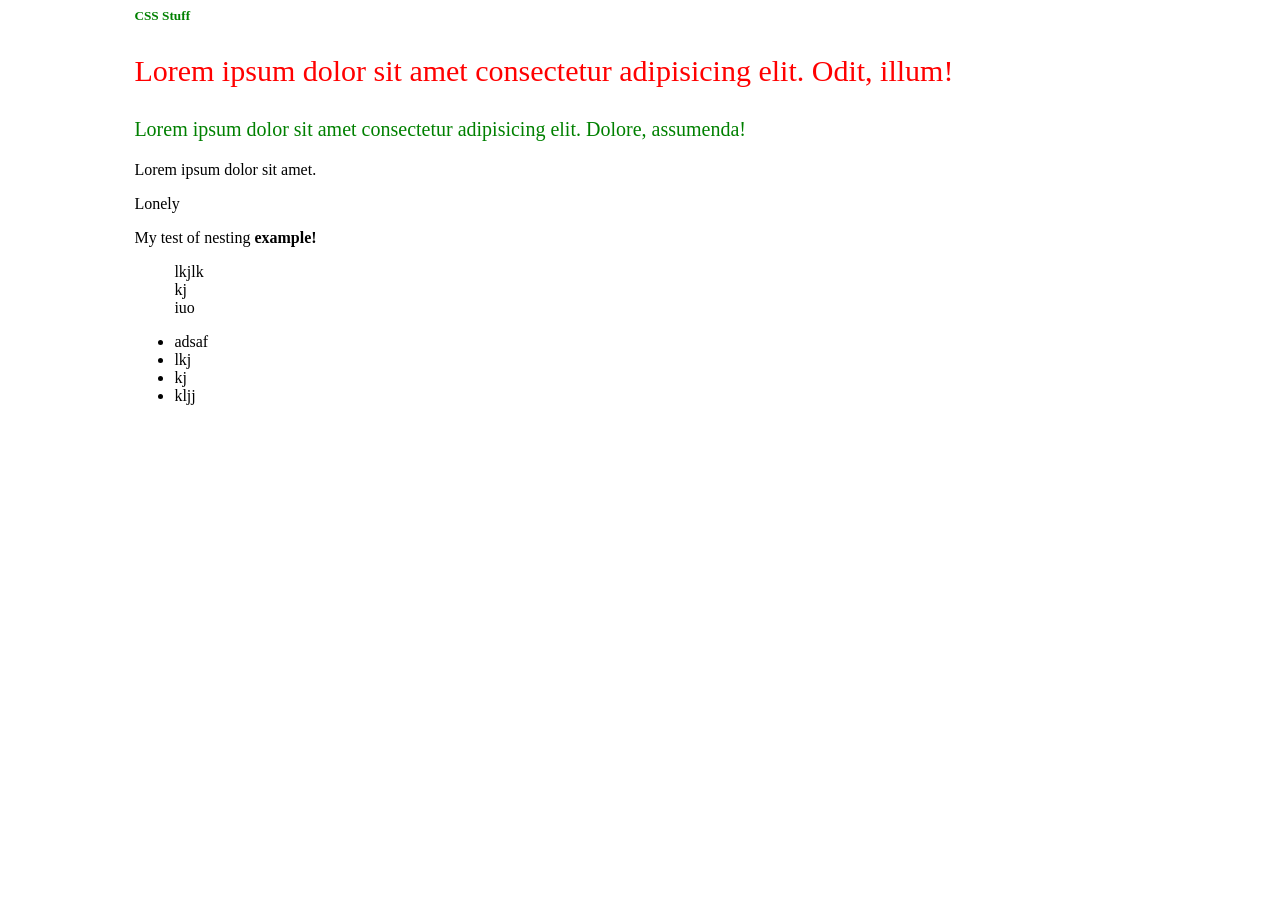
<file: InClass/Chapter4/index.html>
<html lang="en">
<head>
    <meta charset="UTF-8">
    <meta name="viewport" content="width=device-width, initial-scale=1.0">
    <meta http-equiv="X-UA-Compatible" content="ie=edge">
    <title>CSS Sample</title>
    <link rel="stylesheet" href="site.css">
    <style>
        
        /* Using a class to change font color */
        .green {
            color: green;
        }

        .bigger-125 {
            font-size: 125%
        }

        /* How to select children or nested elements */
        p span {
            font-weight:bolder;
        }

    </style>
</head>
<body>
    
    <div id="container">

        <h5 class="green">CSS Stuff</h5>

        <p style="color:red; font-size:30px;">
            Lorem ipsum dolor sit amet consectetur adipisicing elit. Odit, illum!
        </p>

        <p class="green bigger-125">
            Lorem ipsum dolor sit amet consectetur adipisicing elit. Dolore, assumenda!
        </p>

        <p>Lorem ipsum dolor sit amet.</p>

        <span>Lonely</span>

        <p>
            My test of nesting <span>example!</span>
        </p>

        <ul class="list-unstyled ">
            <li>lkjlk</li>
            <li>kj</li>
            <li>iuo </li>
        </ul>

        <ul>
            <li>adsaf</li>
            <li>lkj</li>
            <li>kj</li>
            <li>kljj</li>
        </ul>

    </div>

</body>
</html>
</file>
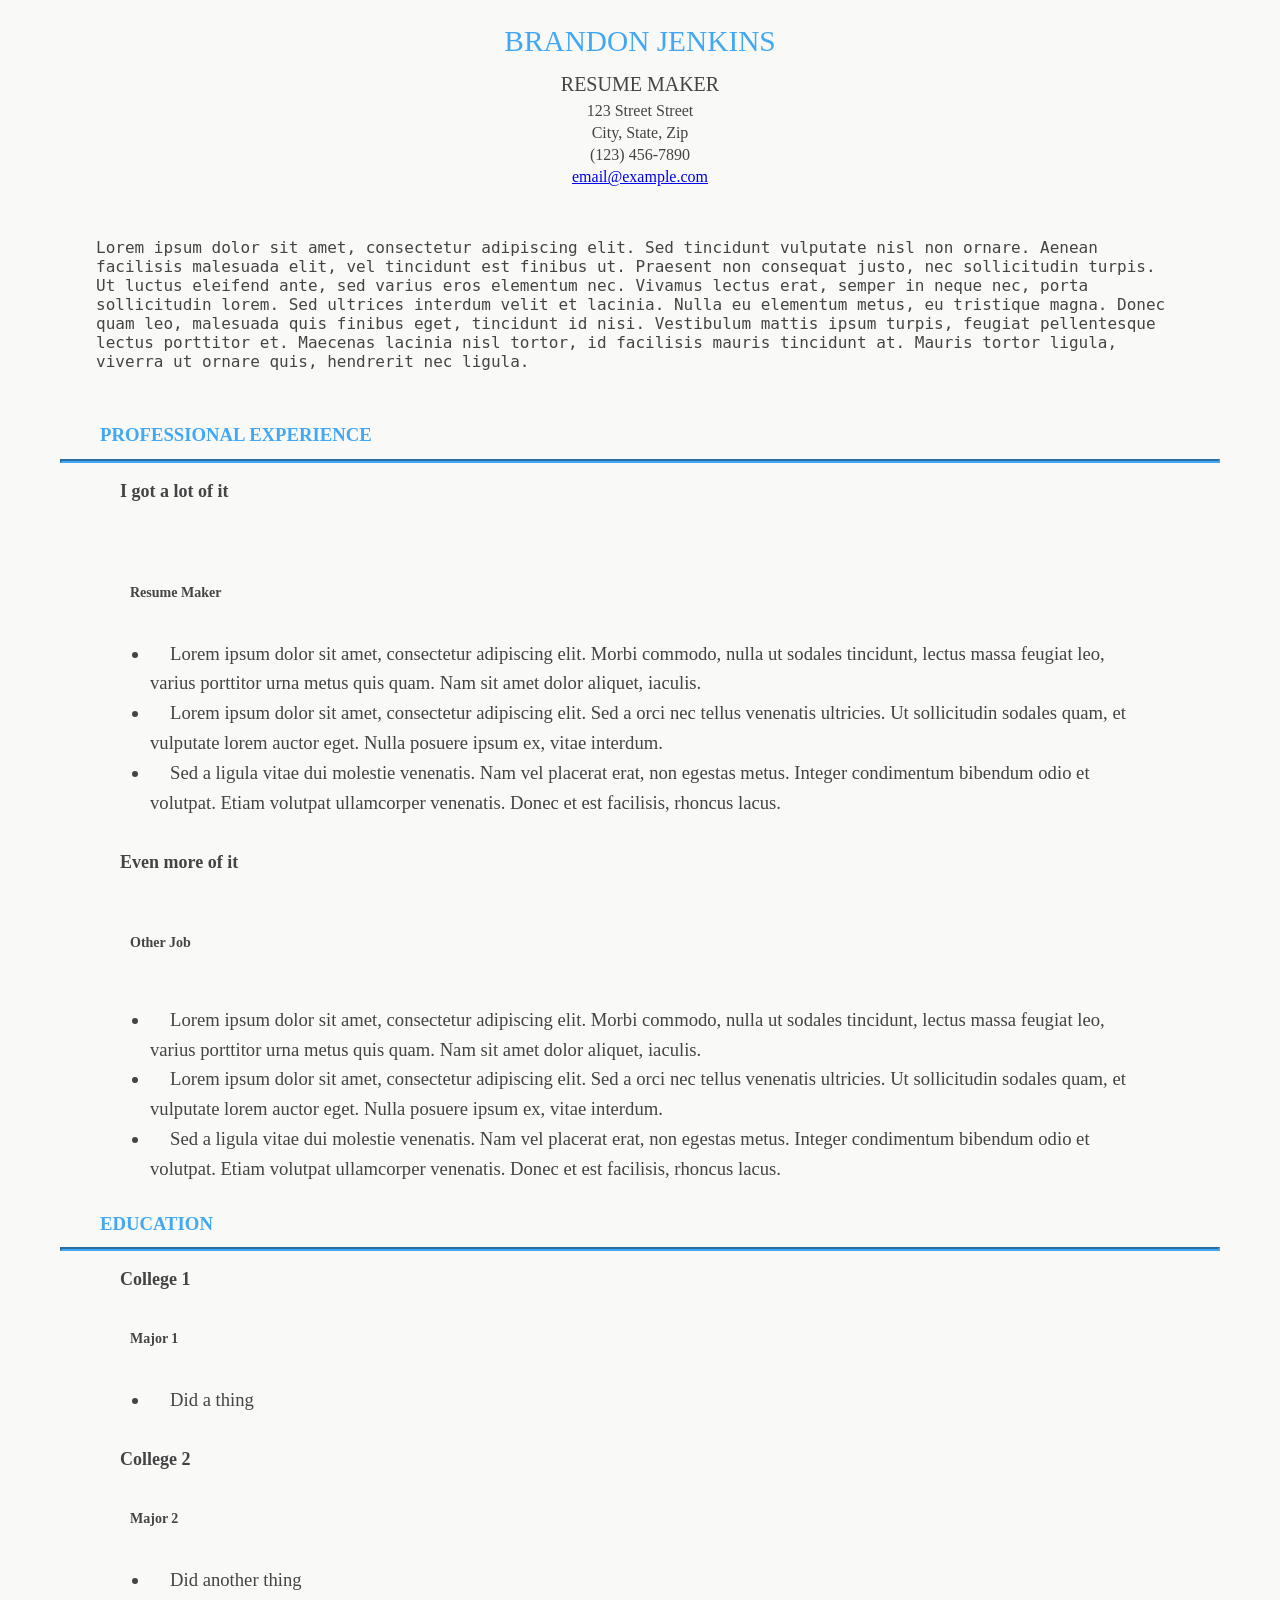
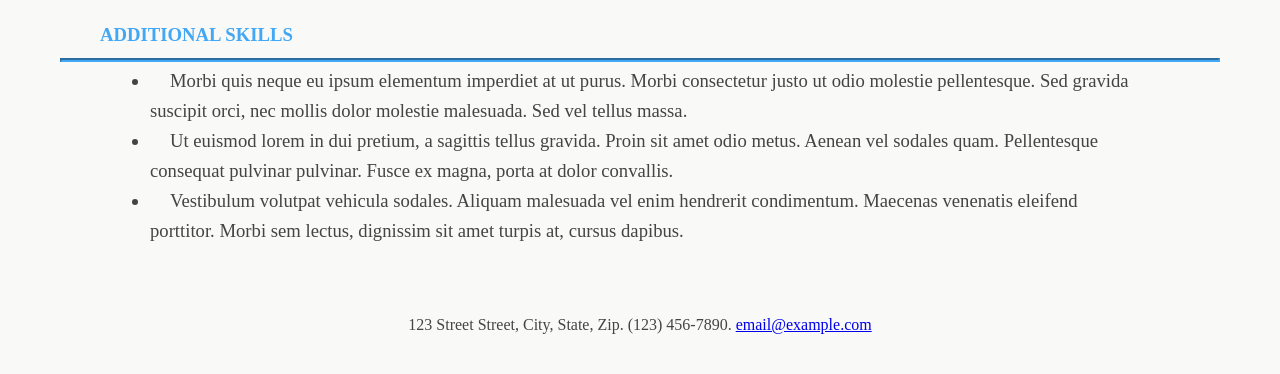
<file: Resume/bjenkins/index.html>
<!doctype html>
<html lang="en-US">
	<head>
		<title>Resume CS129</title>
		<meta charset="UTF-8">
		<meta name="description" content="resume">
		<meta name="author" content="brandon jenkins">
		<meta name="viewport" content="width=device-width, initial-scale=1.0">
		<link rel="stylesheet" href="styles.css">
	</head>
	<body lang="en">
		<header id="title">
			<h1>Brandon Jenkins</h1>
				<span class="subtitle">Resume Maker</span>
		</header>
				<ul id="ultop">
					<li class="nobullets">123 Street Street</li>
					<li class="nobullets">City, State, Zip</li>
					<li class="nobullets">(123) 456-7890</li>
					<li class="nobullets"><a href="mailto:brandon@example.com">email@example.com</a></li>
				</ul>
			<br>
		<div class="paragraph">
			<p>
				Lorem ipsum dolor sit amet, consectetur adipiscing elit. Sed tincidunt vulputate nisl non ornare. Aenean facilisis malesuada elit, vel tincidunt est finibus ut. Praesent non consequat justo, nec sollicitudin turpis. Ut luctus eleifend ante, sed varius eros elementum nec. Vivamus lectus erat, semper in neque nec, porta sollicitudin lorem. Sed ultrices interdum velit et lacinia. Nulla eu elementum metus, eu tristique magna. Donec quam leo, malesuada quis finibus eget, tincidunt id nisi. Vestibulum mattis ipsum turpis, feugiat pellentesque lectus porttitor et. Maecenas lacinia nisl tortor, id facilisis mauris tincidunt at. Mauris tortor ligula, viverra ut ornare quis, hendrerit nec ligula.
			</p>
		</div>
			<br>
		<h3>Professional Experience</h3>
		<hr>
			<h4>I got a lot of it<span style="margin-left:75em;display:inline-block;">All around, USA</span></h4>
			<h5>Resume Maker<span style="margin-left:98em;display:inline-block;">2017 - Present</span></h5>
				<ul class="bullets">
					<li>Lorem ipsum dolor sit amet, consectetur adipiscing elit. Morbi commodo, nulla ut sodales tincidunt, lectus massa feugiat leo, varius porttitor urna metus quis quam. Nam sit amet dolor aliquet, iaculis.</li>
					<li>Lorem ipsum dolor sit amet, consectetur adipiscing elit. Sed a orci nec tellus venenatis ultricies. Ut sollicitudin sodales quam, et vulputate lorem auctor eget. Nulla posuere ipsum ex, vitae interdum.</li>
					<li>Sed a ligula vitae dui molestie venenatis. Nam vel placerat erat, non egestas metus. Integer condimentum bibendum odio et volutpat. Etiam volutpat ullamcorper venenatis. Donec et est facilisis, rhoncus lacus.</li>
				</ul>
			<br>
			<h4>Even more of it<span style="margin-left:73em;display:inline-block;">Somewhere else, USA</span></h4>
			<h5>Other Job<span style="margin-left:94em;display:inline-block;">2013 - 2017</span></h5>
				<ul class="bullets">
					<li>Lorem ipsum dolor sit amet, consectetur adipiscing elit. Morbi commodo, nulla ut sodales tincidunt, lectus massa feugiat leo, varius porttitor urna metus quis quam. Nam sit amet dolor aliquet, iaculis.</li>
					<li>Lorem ipsum dolor sit amet, consectetur adipiscing elit. Sed a orci nec tellus venenatis ultricies. Ut sollicitudin sodales quam, et vulputate lorem auctor eget. Nulla posuere ipsum ex, vitae interdum.</li>
					<li>Sed a ligula vitae dui molestie venenatis. Nam vel placerat erat, non egestas metus. Integer condimentum bibendum odio et volutpat. Etiam volutpat ullamcorper venenatis. Donec et est facilisis, rhoncus lacus.</li>
				</ul>
			<br>
		<h3>Education</h3>
		<hr>
			<h4>College 1<span style="margin-left:74em;display:inline-block;">There</span></h4>
			<h5>Major 1<span style="margin-left:95em;display:inline-block;">2017 - Present</span></h5>
				<ul class="bullets">
					<li>Did a thing</li>
				</ul>
			<h4>College 2<span style="margin-left:74em;display:inline-block;">There</span></h4>
			<h5>Major 2<span style="margin-left:95em;display:inline-block;">2013-2016</span></h5>
				<ul class="bullets">
					<li>Did another thing</li>
				</ul>
			<br>
		<h3>Additional Skills</h3>
		<hr>
			<ul class="bullets">
				<li>Morbi quis neque eu ipsum elementum imperdiet at ut purus. Morbi consectetur justo ut odio molestie pellentesque. Sed gravida suscipit orci, nec mollis dolor molestie malesuada. Sed vel tellus massa.</li>
				<li>Ut euismod lorem in dui pretium, a sagittis tellus gravida. Proin sit amet odio metus. Aenean vel sodales quam. Pellentesque consequat pulvinar pulvinar. Fusce ex magna, porta at dolor convallis.</li>
				<li>Vestibulum volutpat vehicula sodales. Aliquam malesuada vel enim hendrerit condimentum. Maecenas venenatis eleifend porttitor. Morbi sem lectus, dignissim sit amet turpis at, cursus dapibus.</li>
			</ul>
		<br>
	</body>
<footer>
123 Street Street, City, State, Zip. (123) 456-7890. <a href="mailto:brandon@example.com">email@example.com</a>
</footer>
</html>
</file>
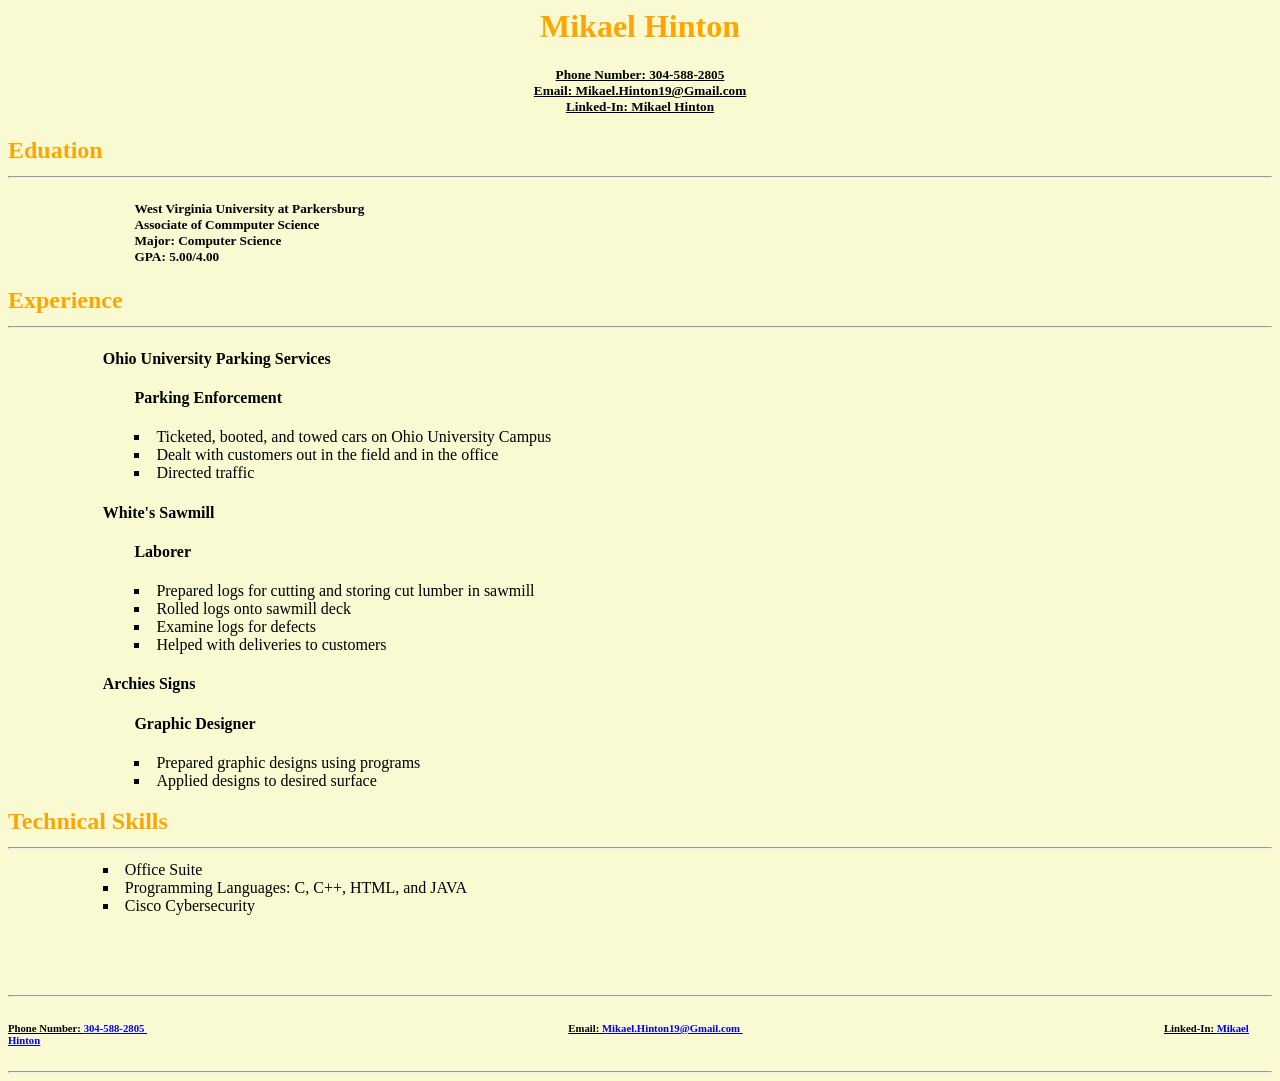
<file: Resume/MHinton/index.html>
<!-- Mikael Hinton -->


<html lang="en">
<head>
    <meta charset="UTF-8">
    <meta name="viewport" content="width=, initial-scale=1.0">
    <meta http-equiv="X-UA-Compatible" content="ie=edge">
    <title>Resume</title>
    <link rel="stylesheet" href="Site.css">

    <!-- Make test the color orange -->
    <style>
    
    .orange {
        color: orange;
    }

    
    </style>
</head>

<!-- Style of the font -->
<body style="font-family: cursive">

    <div>
        <!-- Title -->
        <center>
            <!-- Name -->
            <h1 class="orange" style="margin: 0%"> 
                Mikael Hinton
            </h1> 
                    
                <!-- Contact information -->
                <div style="margin:0%">
                    <h5>
                        <u>
                            Phone Number: 304-588-2805
                            <br>
                            Email: Mikael.Hinton19@Gmail.com
                            <br>
                            Linked-In: Mikael Hinton
                        </u>
                    </h5>
                </div>    
        </center>
    </div>

    <div>
        <!--Education title-->
        <h2 class="orange" style="margin: 0%">
           Eduation
<hr>
            <!-- Where I went to school -->
            <h5 style="margin-left:10%">
                <div>
                West Virginia University at Parkersburg    
                <br>
                Associate of Commputer Science
                <br>
                Major: Computer Science
                <br>
                GPA: 5.00/4.00
                </div>
            </h5>
    </div>

    
    <div>
        <!--Experience title-->
        <h2 class="orange" style="margin:0%">     
            Experience

        <hr>
        </h2>
            <!-- Where I worked -->
            <h5>
                <h4 style="margin-left: 7.5%">
                    Ohio University Parking Services                    
                </h4>
                    <div style="margin-left: 10%">
                        <h4>                    
                            Parking Enforcement
                        </h4>
                        
                        <li>
                            Ticketed, booted, and towed cars on Ohio University Campus
                        </li>
                        <li>
                            Dealt with customers out in the field and in the office                   
                        </li>
                        <li>
                            Directed traffic
                        </li>
                    </div>
                
                <h4 style="margin-left: 7.5%">
                    White's Sawmill
                </h4>
                    <div style="margin-left: 10%">
                        <h4>
                            Laborer
                        </h4>
                        <li>
                            Prepared logs for cutting and storing cut lumber in sawmill
                        </li>
                        <li>
                            Rolled logs onto sawmill deck
                        </li>
                        <li>
                            Examine logs for defects
                        </li>
                        <li>
                            Helped with deliveries to customers
                        </li>
                    </div>

                <h4 style="margin-left: 7.5%">
                    Archies Signs
                </h4>
                    <div style="margin-left: 10%">
                        <h4>
                            Graphic Designer
                        </h4>
                        <li>
                            Prepared graphic designs using programs
                        </li>
                        <li>
                            Applied designs to desired surface
                            
                        </li>
                        <br>
                    </div>
            </h5>
    </div>


    <div>
        <!--Technical Skills title-->
        <h2 class="orange" style="margin: 0%">
           Technical Skills
        <hr> 
        </h2>
            <div style="margin-left:7.5%">
                <li>
                    Office Suite
                </li>
                <li>
                    Programming Languages: C, C++, HTML, and JAVA
                </li>
                <li>
                    Cisco Cybersecurity
                </li>
                <br>
                <br>
                <br>
                <br>
            </div>  
    </div>

    <div>
        <hr>
        <div>
                <h6>
                    <u>
                        <span>
                            Phone Number: <a href="tel:304-588-2805"> 304-588-2805</a>
                        </span>
                        
                        <span style="margin-left:33.33%">
                                Email: <a href="mailto:Mikael.Hinton19@Gmail.com">Mikael.Hinton19@Gmail.com</a> 
                        </span>

                        <span style="margin-left: 33.33%">
                                Linked-In: <a href="https://www.linkedin.com/in/mikael-hinton-374872170/" target="_blank">Mikael Hinton</a>
                        </span>
                        
                        
                    </u>
                </h6>
            </div>
        <hr>
    </div>
      
</body>
</html>
</file>
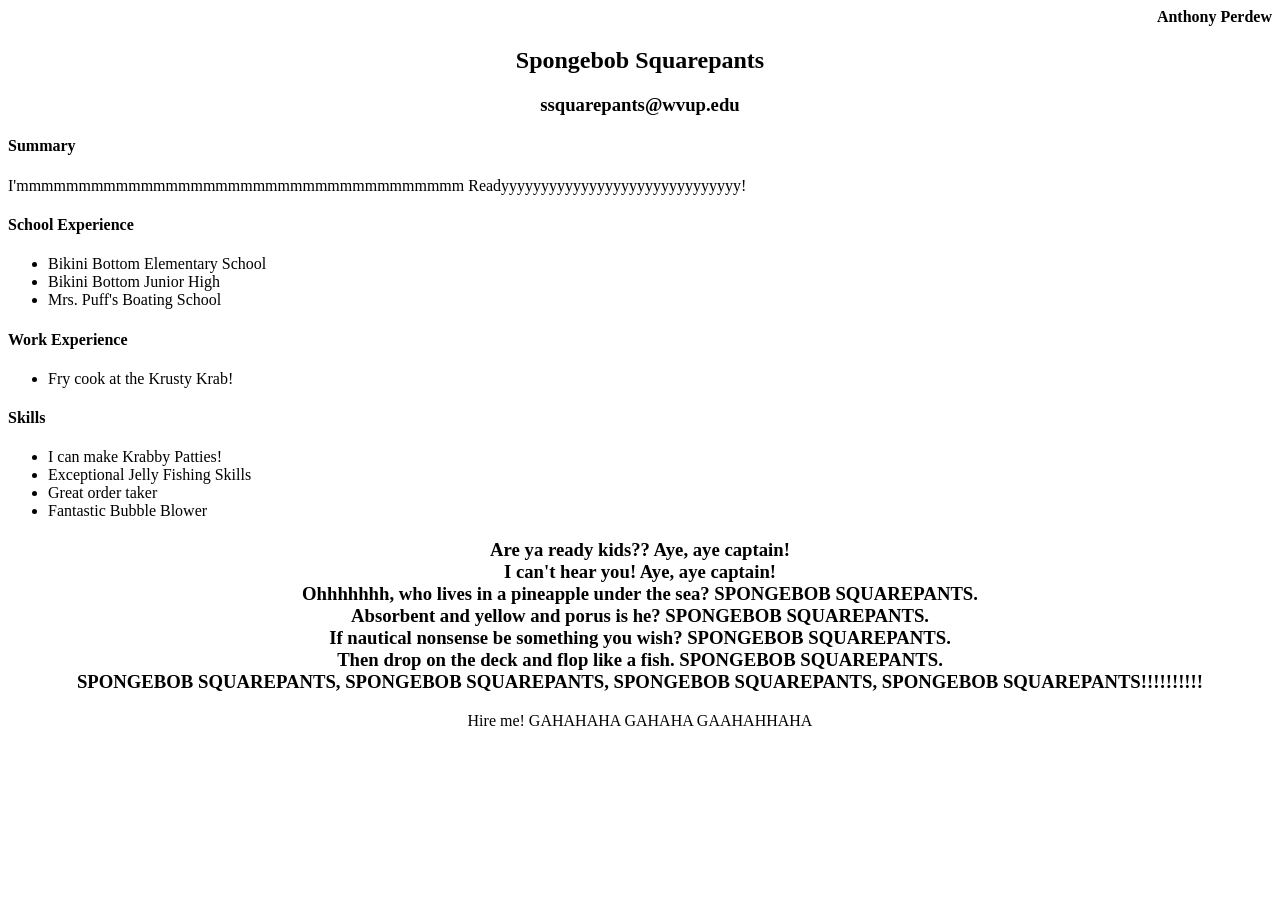
<file: Resume/aperdew/Kappa.html>
<html lang="en">
<head>
    <meta charset="UTF-8">
    <meta name="viewport" content="width=device-width, initial-scale=1.0">
    <meta http-equiv="X-UA-Compatible" content="ie=edge">
    <title>My Resume</title>
</head>
<body> 

    <h4 align="right">
        Anthony Perdew
    </h4>


    <div><center>
    <h2>
        Spongebob Squarepants
    </h2>
    

    <h3>
        ssquarepants@wvup.edu
    </center></h3>


    <h4>
        Summary
    </h4>


    <p>
        I'mmmmmmmmmmmmmmmmmmmmmmmmmmmmmmmmmmmm Readyyyyyyyyyyyyyyyyyyyyyyyyyyyyyy!
    </p>
    

    <h4>
        School Experience
    </h4>


    <p>
            <ul>
                    <li>Bikini Bottom Elementary School</li>
                    <li>Bikini Bottom Junior High</li>
                    <li>Mrs. Puff's Boating School</li>
                  </ul> 
    </p>
    
    <h4>
        Work Experience
    </h4>


    <p>
            <ul>
                    <li>Fry cook at the Krusty Krab!</li>
                  </ul> 
    </p>


    <h4>
        Skills
    </h4>


    <p>
            <ul>
                    <li>I can make Krabby Patties!</li>
                    <li>Exceptional Jelly Fishing Skills</li>
                    <li>Great order taker</li>
                    <li>Fantastic Bubble Blower</li>
                  </ul> 
    </p>


    <h3 align="center">
        Are ya ready kids?? Aye, aye captain! <br/> I can't hear you! Aye, aye captain! <br/> Ohhhhhhh, who
        lives in a pineapple under the sea? SPONGEBOB SQUAREPANTS. <br/> Absorbent and yellow and porus 
        is he? SPONGEBOB SQUAREPANTS. <br/> If nautical nonsense be something you wish? SPONGEBOB SQUAREPANTS. <br/>
        Then drop on the deck and flop like a fish. SPONGEBOB SQUAREPANTS. <br/> SPONGEBOB SQUAREPANTS,
        SPONGEBOB SQUAREPANTS, SPONGEBOB SQUAREPANTS, SPONGEBOB SQUAREPANTS!!!!!!!!!!
    </h3>

    <p align="center">
        Hire me!  GAHAHAHA GAHAHA GAAHAHHAHA   
    </p>
    </div>
</body>
</html>
</file>
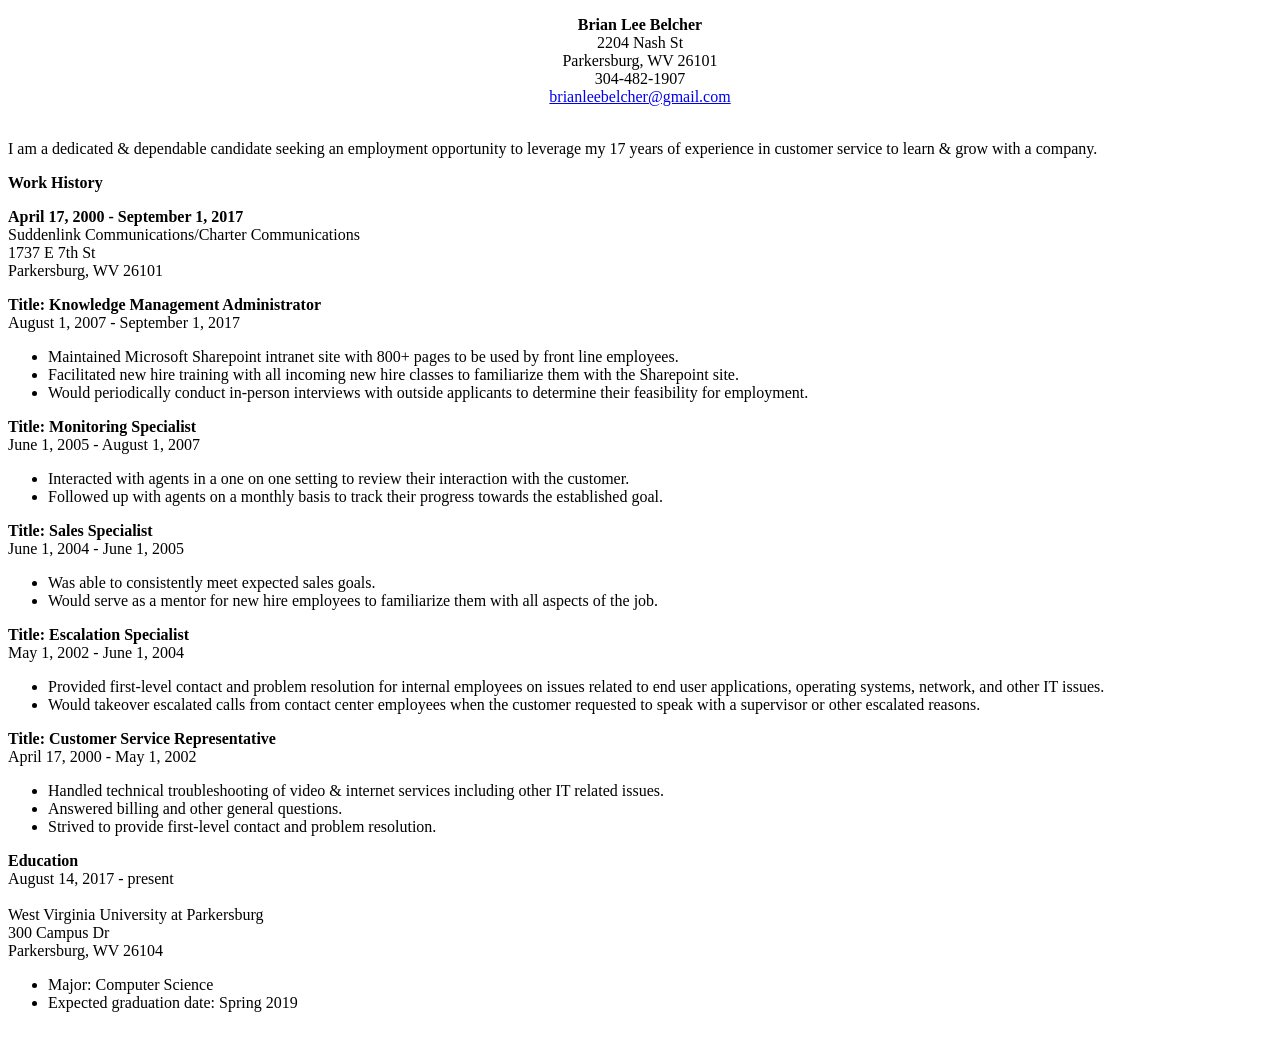
<file: Resume/bbelcher/resume.html>
<!DOCTYPE html>
<html lang="en">
<head>
    <title>Brian Lee Belcher</title>
    <meta charset="utf-8">
    <p><center><b>Brian Lee Belcher</b><br>
        2204 Nash St</br>
        Parkersburg, WV 26101</br>
        304-482-1907</br>
        <a href="mailto:brianleebelcher@gmail.com">brianleebelcher@gmail.com</a></center><br></p>
</head>
<body>
    <p>I am a dedicated & dependable candidate seeking an employment opportunity to leverage my 17 years of experience in customer service to learn & grow with a company.</p>
    
    <p><b>Work History</b></p>
    <p><b>April 17, 2000 - September 1, 2017</b><br>
        Suddenlink Communications/Charter Communications<br>
        1737 E 7th St<br>
        Parkersburg, WV 26101<br></p>
        
    <p><b>Title: Knowledge Management Administrator</b><br>
        August 1, 2007 - September 1, 2017<br>
        <ul>
            <li>Maintained Microsoft Sharepoint intranet site with 800+ pages to be used by front line employees.</li>
            <li>Facilitated new hire training with all incoming new hire classes to familiarize them with the Sharepoint site.</li>
            <li>Would periodically conduct in-person interviews with outside applicants to determine their feasibility for employment.</li>
        </ul>
    </p>

    <p><b>Title: Monitoring Specialist</b><br>
        June 1, 2005 - August 1, 2007<br>
        <ul>
            <li>Interacted with agents in a one on one setting to review their interaction with the customer.</li>
            <li>Followed up with agents on a monthly basis to track their progress towards the established goal.</li>
        </ul>
    </p>

    <p><b>Title: Sales Specialist</b><br>
        June 1, 2004 - June 1, 2005<br>
        <ul>
            <li>Was able to consistently meet expected sales goals.</li>
            <li>Would serve as a mentor for new hire employees to familiarize them with all aspects of the job.</li>
        </ul>
    </p>

    <p><b>Title: Escalation Specialist</b><br>
        May 1, 2002 - June 1, 2004<br>
        <ul>
            <li>Provided first-level contact and problem resolution for internal employees on issues related to end user applications, operating systems, network, and other IT issues.</li>
            <li>Would takeover escalated calls from contact center employees when the customer requested to speak with a supervisor or other escalated reasons.</li>
        </ul>
    </p>

    <p><b>Title: Customer Service Representative</b><br>
        April 17, 2000 - May 1, 2002<br>
        <ul>
            <li>Handled technical troubleshooting of video & internet services including other IT related issues.</li>
            <li>Answered billing and other general questions.</li>
            <li>Strived to provide first-level contact and problem resolution.</li>
        </ul>
    </p>

    <p><b>Education</b><br>
        August 14, 2017 - present<br><br>
        West Virginia University at Parkersburg<br>
		300 Campus Dr<br>
        Parkersburg, WV  26104<br>
        <ul>
            <li>Major: Computer Science</li>
            <li>Expected graduation date: Spring 2019</li>
        </ul> 	
    </p>
<br>
</body>
    </html>
</file>
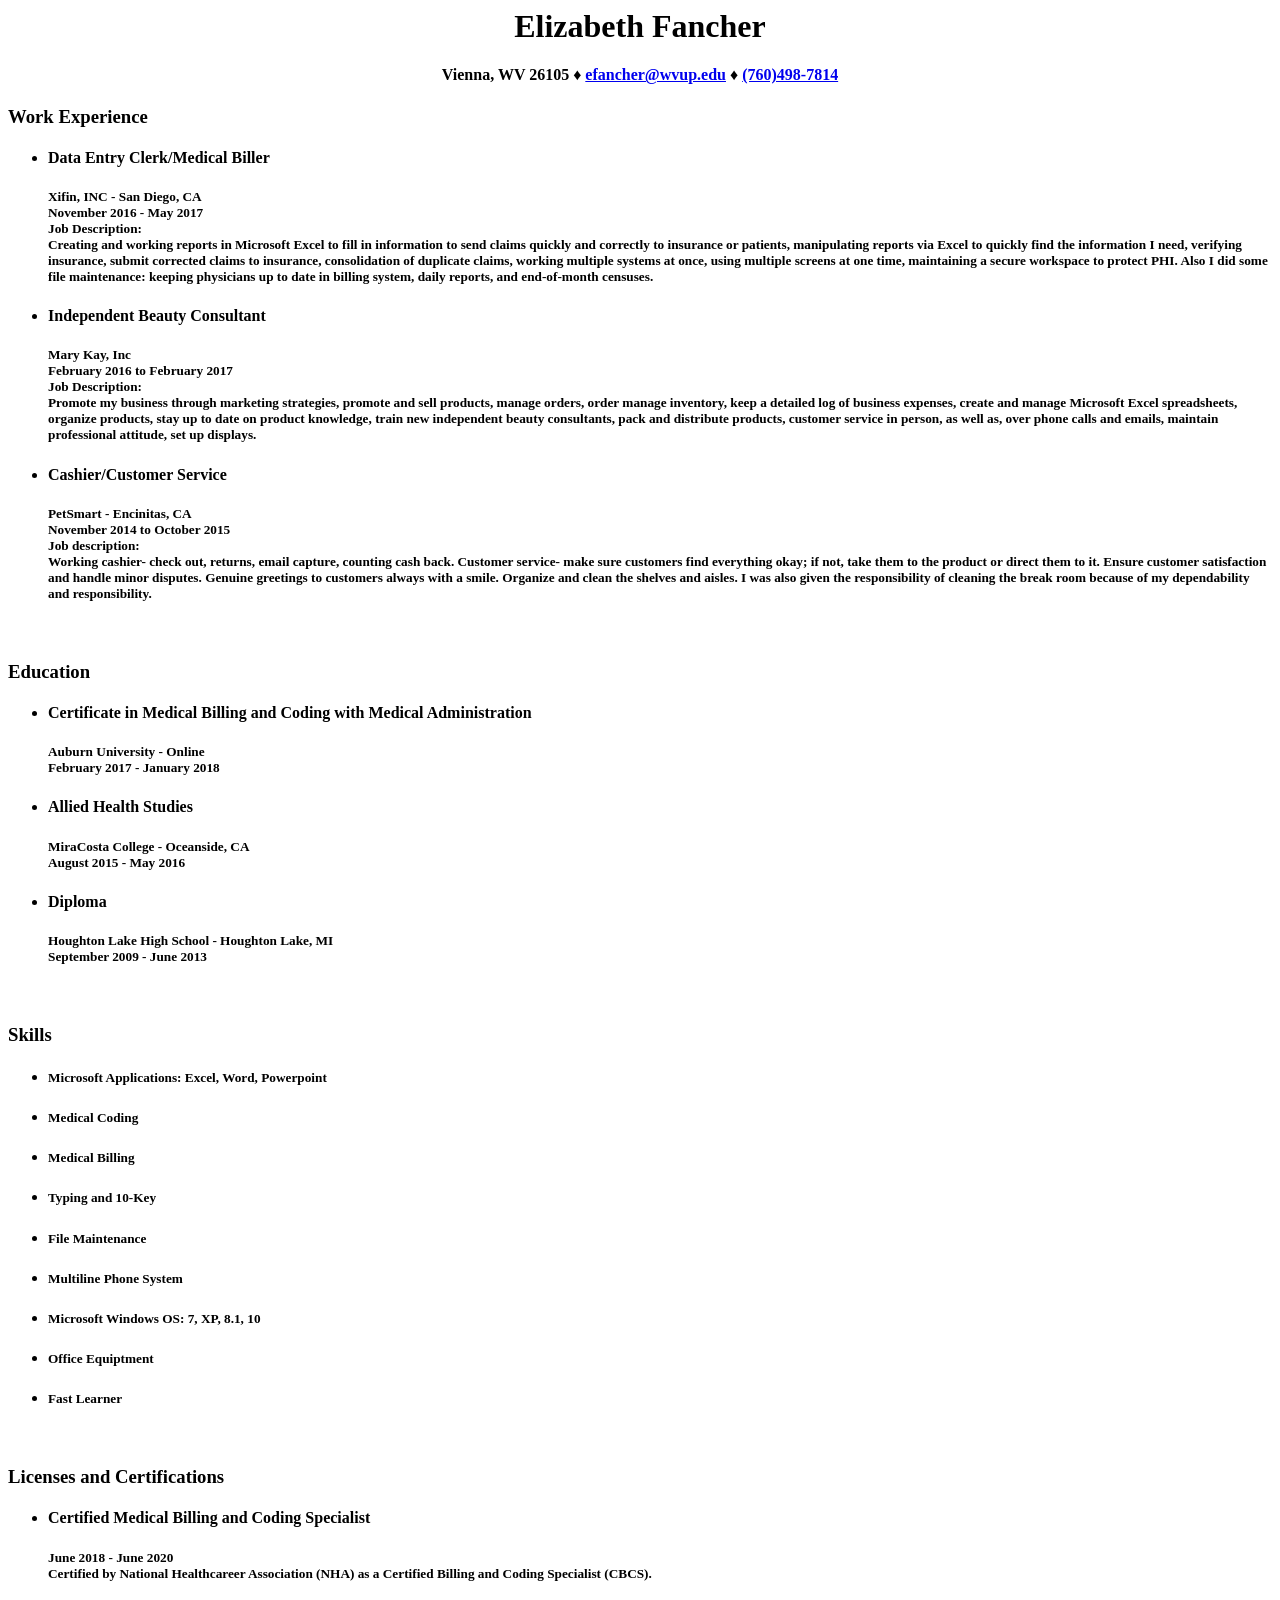
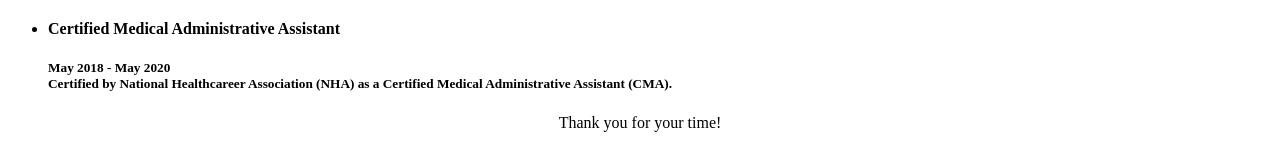
<file: Resume/efancher/Resume.html>
<html lang="en">
<head>
    <meta charset="UTF-8">
    <title>Elizabeth Fancher Resume</title>
    <link ref="stylesheet" href="resume.css"/>
</head>

<body>
<center>
<h1>Elizabeth Fancher</h1>
<h4>Vienna, WV 26105 &diams; <!-- Diamond character found on webstandards.org: https://www.webstandards.org/learn/reference/charts/entities/symbol_entities/index.html-->
<a href = "email: efancher@wvup.edu">efancher@wvup.edu</a> &diams;
<a href = "tel: +17604987814">(760)498-7814</a><br></h4>
</center>

<!-- <p>
    <h6>I'm formatting for a summary!</h6>
</p> -->

<div id = "Experience">
    <h3>Work Experience</h3>
    <ul>
        <li><h4>Data Entry Clerk/Medical Biller</h4>
            <h5>Xifin, INC - San Diego, CA<br>
                November 2016 - May 2017<br>
                Job Description:<br>
                Creating and working reports in Microsoft Excel to fill in information to send claims quickly and
                correctly to insurance or patients, manipulating reports via Excel to quickly find the information I need,
                verifying insurance, submit corrected claims to insurance, consolidation of duplicate claims, working
                multiple systems at once, using multiple screens at one time, maintaining a secure workspace to
                protect PHI. Also I did some file maintenance: keeping physicians up to date in billing system, daily
                reports, and end-of-month censuses.</h5>
        </li>

        <li><h4>Independent Beauty Consultant</h4>
            <h5>Mary Kay, Inc<br>
                February 2016 to February 2017<br>
                Job Description:<br>
                Promote my business through marketing strategies, promote and sell products, manage orders, order
                manage inventory, keep a detailed log of business expenses, create and manage Microsoft Excel spreadsheets,
                organize products, stay up to date on product knowledge, train new independent beauty consultants,
                pack and distribute products, customer service in person, as well as, over phone calls and emails, maintain professional attitude, set up
                displays.</h5>
        </li>

        <li><h4>Cashier/Customer Service</h4>
            <h5>PetSmart - Encinitas, CA <br>
                November 2014 to October 2015<br>
                Job description:<br> 
                Working cashier- check out, returns, email capture, counting cash back. Customer service- make
                sure customers find everything okay; if not, take them to the product or direct them to it. Ensure
                customer satisfaction and handle minor disputes. Genuine greetings to customers always with a smile.
                Organize and clean the shelves and aisles. I was also given the responsibility of cleaning the break
                room because of my dependability and responsibility. </h5>
        </li>
    </ul>

</div>
<br>
<div id = "Education">
    <h3>Education</h3>
    <ul>
        <li><h4>Certificate in Medical Billing and Coding with Medical Administration</h4>
            <h5>Auburn University - Online<br>
            February 2017 - January 2018</h5>
        </li>

        <li><h4>Allied Health Studies</h4>
            <h5>MiraCosta College - Oceanside, CA<br>
            August 2015 - May 2016</h5>
        </li>

        <li><h4>Diploma</h4>
            <h5>Houghton Lake High School - Houghton Lake, MI<br>
            September 2009 - June 2013</h5>
        </li>
    </ul>

</div>
<br>
<div id = "Skills">
    <h3>Skills</h3>
    <ul>
        <li><h5>Microsoft Applications: Excel, Word, Powerpoint</h5></li>
        <li><h5>Medical Coding</h5></li>
        <li><h5>Medical Billing</h5></li>
        <li><h5>Typing and 10-Key</h5></li>
        <li><h5>File Maintenance</h5></li>
        <li><h5>Multiline Phone System</h5></li>
        <li><h5>Microsoft Windows OS: 7, XP, 8.1, 10</h5></li>
        <li><h5>Office Equiptment</h5></li>
        <li><h5>Fast Learner</h5></li>
        
    </ul>
</div>
<br>
<div id = "Licenses">
    <h3>Licenses and Certifications</h3>
    <ul>
        <li><h4>Certified Medical Billing and Coding Specialist</h4>
            <h5>June 2018 - June 2020<br>
            Certified by National Healthcareer Association (NHA) as a Certified Billing and Coding Specialist (CBCS).<br>
            <br></h5>
        <li><h4>Certified Medical Administrative Assistant</h4>
            <h5>May 2018 - May 2020<br>
            Certified by National Healthcareer Association (NHA) as a Certified Medical Administrative Assistant (CMA).<br></h5>
        </li>
    </ul>
</div>
<p><center>Thank you for your time!</center></p>
</body>
</html>
</file>
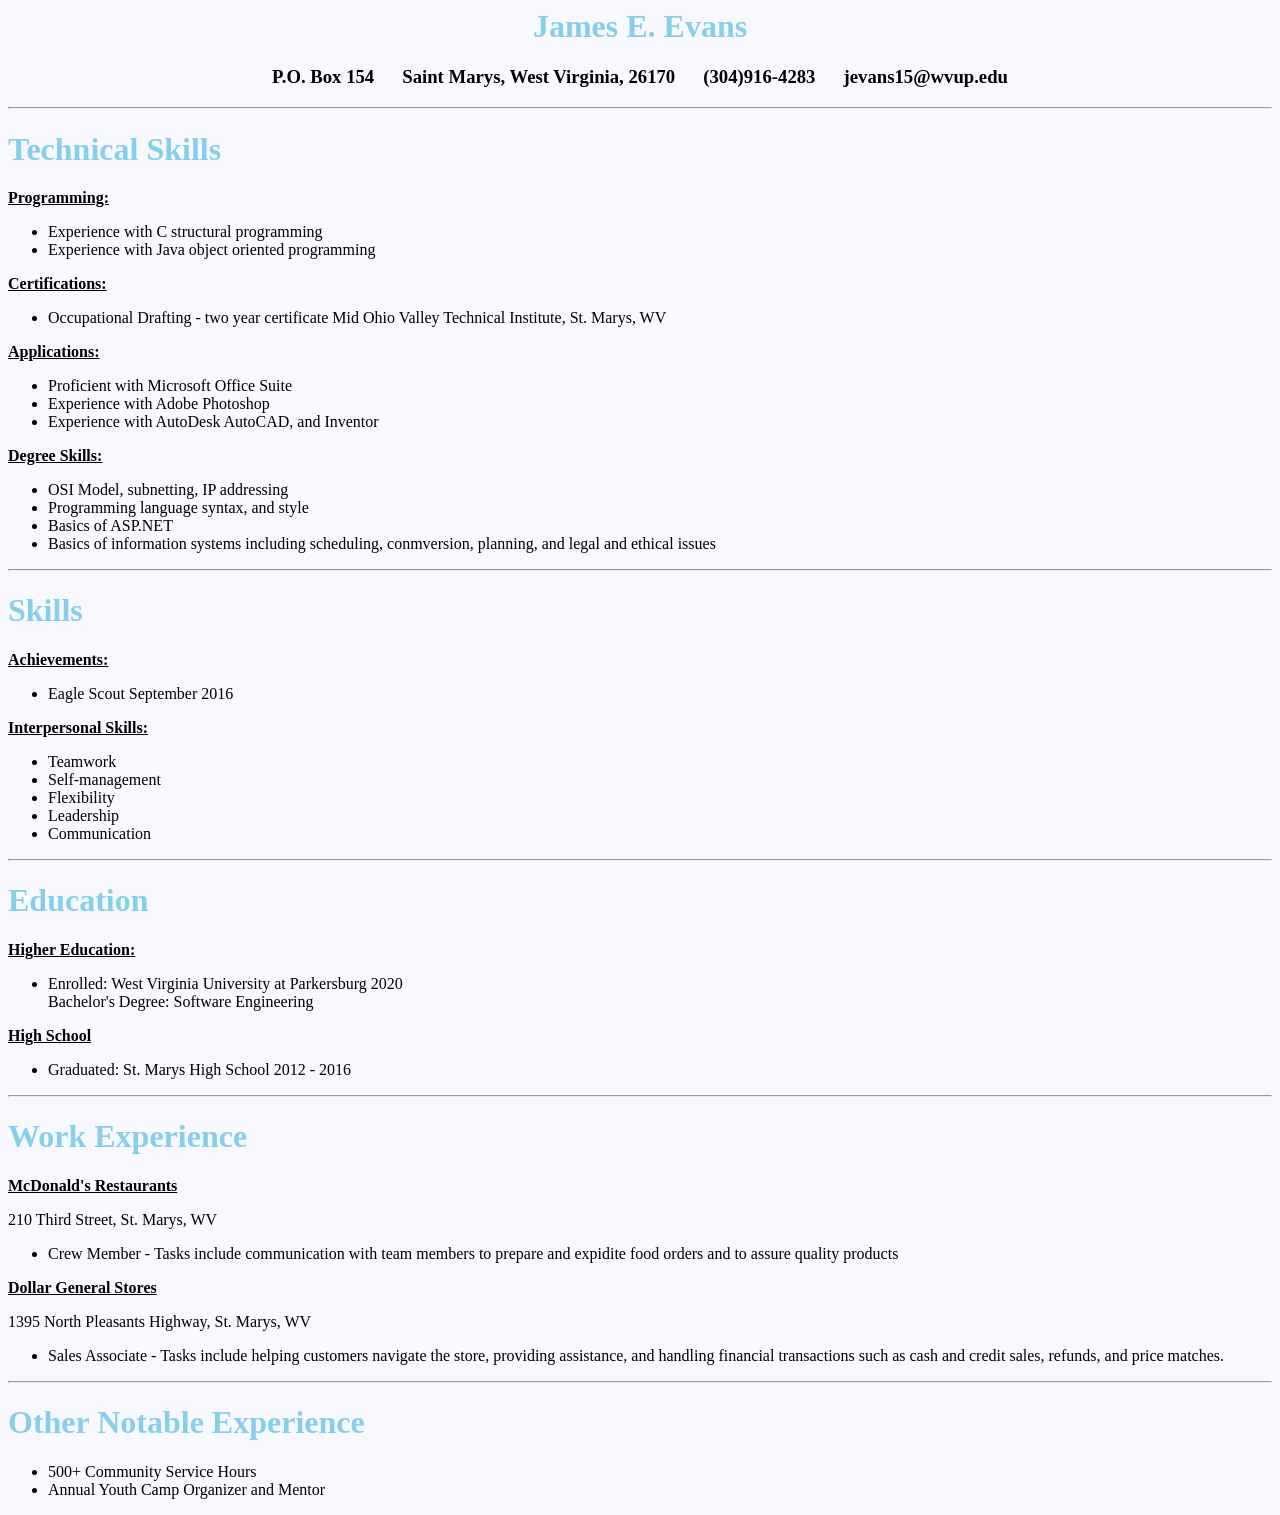
<file: Resume/Evans_James_Resume/Resume.html>
<html>
    <title>James E. Evans</title>
    <link rel="stylesheet" href="Resume CSS.css">

    <body>
        <h1 class="heading"><center>James E. Evans</center></h1>
        <h3 style="font-family:Georgia;"><center>P.O. Box 154 &ensp;&ensp; Saint Marys, West Virginia, 26170 
            &ensp;&ensp; (304)916-4283 &ensp;&ensp; jevans15@wvup.edu</center></h3>

        <hr style="black";>
        
        <h1 class="heading">Technical Skills</h1>
        <b><u>Programming:</u></b>
        <ul>
            <li>Experience with C structural programming</li>
            <li>Experience with Java object oriented programming</li>
        </ul>

        <b><u>Certifications:</u></b>
        <ul>
            <li>Occupational Drafting - two year certificate Mid Ohio Valley Technical Institute, St. Marys, WV</li>
        </ul>

        <b><u>Applications:</u></b>
        <ul>
            <li>Proficient with Microsoft Office Suite</li>
            <li>Experience with Adobe Photoshop</li>
            <li>Experience with AutoDesk AutoCAD, and Inventor</li>
        </ul>

        <b><u>Degree Skills:</u></b>
        <ul>
            <li>OSI Model, subnetting, IP addressing</li>
            <li>Programming language syntax, and style</li>
            <li>Basics of ASP.NET</li>
            <li>Basics of information systems including scheduling, conmversion, planning, and legal and ethical issues</li>
        </ul>

        <hr style="black";>

        <h1 class="heading">Skills</h1>
        <b><u>Achievements:</u></b>
        <ul>
            <li>Eagle Scout September 2016</li>
        </ul>

        <b><u>Interpersonal Skills:</u></b>
        <ul>
                <li>Teamwork</li>
                <li>Self-management</li>
                <li>Flexibility</li>
                <li>Leadership</li>
                <li>Communication</li>
        </ul>

        <hr style="black";>

        <h1 class="heading">Education</h1>
        <b><u>Higher Education:</u></b>
        <ul>
            <li>Enrolled: West Virginia University at Parkersburg 2020<br>Bachelor's Degree: Software Engineering</li>
        </ul>

        <b><u>High School</u></b>
        <ul>
            <li>Graduated: St. Marys High School 2012 - 2016</li>
        </ul>

        <hr style="black";>

        <h1 class="heading">Work Experience</h1>
        <b><u>McDonald's Restaurants</u></b>
        <p>210 Third Street, St. Marys, WV</p>
        <ul>
            <li>Crew Member - Tasks include communication with team members to prepare and expidite food orders and to assure quality products</li>
        </ul>

        <b><u>Dollar General Stores</u></b>
        <p>1395 North Pleasants Highway, St. Marys, WV</p>
        <ul>
            <li>Sales Associate - Tasks include helping customers navigate the store, providing assistance, and handling financial transactions such as cash and credit sales, refunds, and price matches.</li>
        </ul>

        <hr style="black";>

        <h1 class="heading">Other Notable Experience</h1>
        <ul>
            <li>500+ Community Service Hours</li>
            <li>Annual Youth Camp Organizer and Mentor</li>
        </ul>
    </body>
</html>
</file>
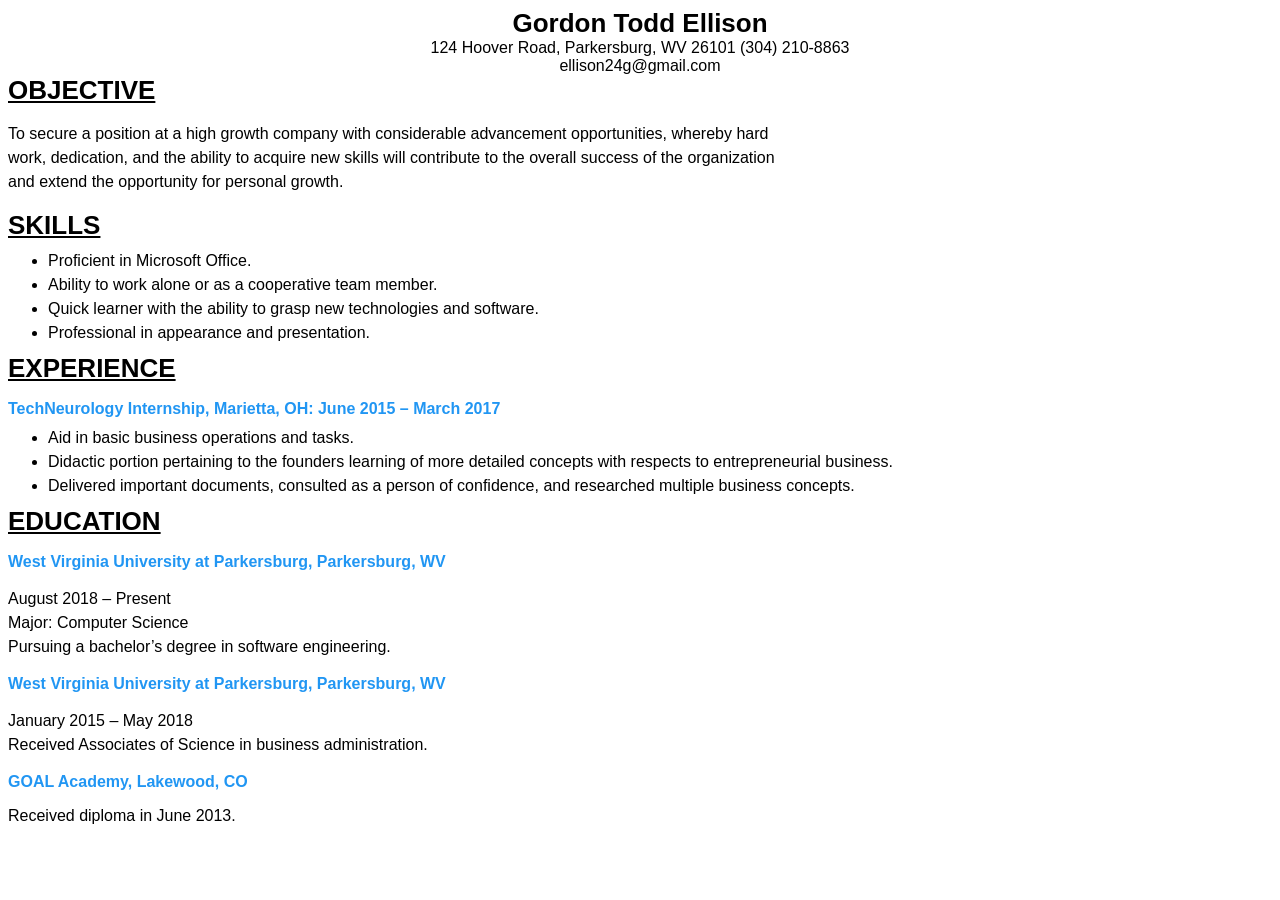
<file: Resume/gellison/gellison resume.html>
<html lang="en"><head>
    <meta charset="UTF-8">
    <meta name="viewport" content="width=device-width, initial-scale=1.0">
    <meta http-equiv="X-UA-Compatible" content="ie=edge">
    <title>Document</title>

<style>

    h2{font-size: 26px}
    h2{font-family: Helvetica}
    p{font-family: Helvetica}
    p.height{line-height: 1.5}
    p.zero{margin: 0px}
    ul{line-height: 0.5}
    h2 {
    margin-top: 0px;
    margin-bottom: 0px;
    }

</style></head>

<body>
    <!-- Personal Information -->
    <h2 style="text-align:center;">Gordon Todd Ellison</h2>
    <p class="zero" style="text-align:center;">124 Hoover Road, Parkersburg, WV 26101 (304) 210-8863
    <p class="zero" style="text-align:center;">ellison24g@gmail.com</p>

    <!-- Objective Statement -->
    <h2><u>OBJECTIVE</u></h2>
    <p class = "height">To secure a position at a high growth company with considerable advancement opportunities, whereby hard<br>
    work, dedication, and the ability to acquire new skills will contribute to the overall success of the organization<br>
    and extend the opportunity for personal growth.</p>

    <!-- Skills List -->
    <h2><u>SKILLS</u></h2>
    <ul>   
        <li><p>Proficient in Microsoft Office.</p></li>
        <li><p>Ability to work alone or as a cooperative team member.</p></li>
        <li><p>Quick learner with the ability to grasp new technologies and software.</p></li>
        <li><p>Professional in appearance and presentation.</p></li>
    </ul>
   
    <!-- Experience -->
    <h2><u>EXPERIENCE</u></h2>
    <p style="color: #2196f3"><b>TechNeurology Internship, Marietta, OH: June 2015 – March 2017</b></p>
    <ul>   
        <li><p>Aid in basic business operations and tasks.</p></li>
        <li><p>Didactic portion pertaining to the founders learning of more detailed concepts with respects to entrepreneurial business.</p></li>
        <li><p>Delivered important documents, consulted as a person of confidence, and researched multiple business concepts.</p></li>
    </ul>
    
    <!-- Education -->
    <h2><u>EDUCATION</u></h2>
    <p style="color: #2196f3"><b>West Virginia University at Parkersburg, Parkersburg, WV</b></p>
    <p class = "height">August 2018 – Present<br>
    Major: Computer Science<br>
    Pursuing a bachelor’s degree in software engineering.</p>
    <p style="color: #2196f3"><b>West Virginia University at Parkersburg, Parkersburg, WV</b></p>
    <p class = "height">January 2015 – May 2018<br>
    Received Associates of Science in business administration.</p>
    <p style="color: #2196f3"><b>GOAL Academy, Lakewood, CO</b></p>
    <p>Received diploma in June 2013.</p>

</body></html>
</file>
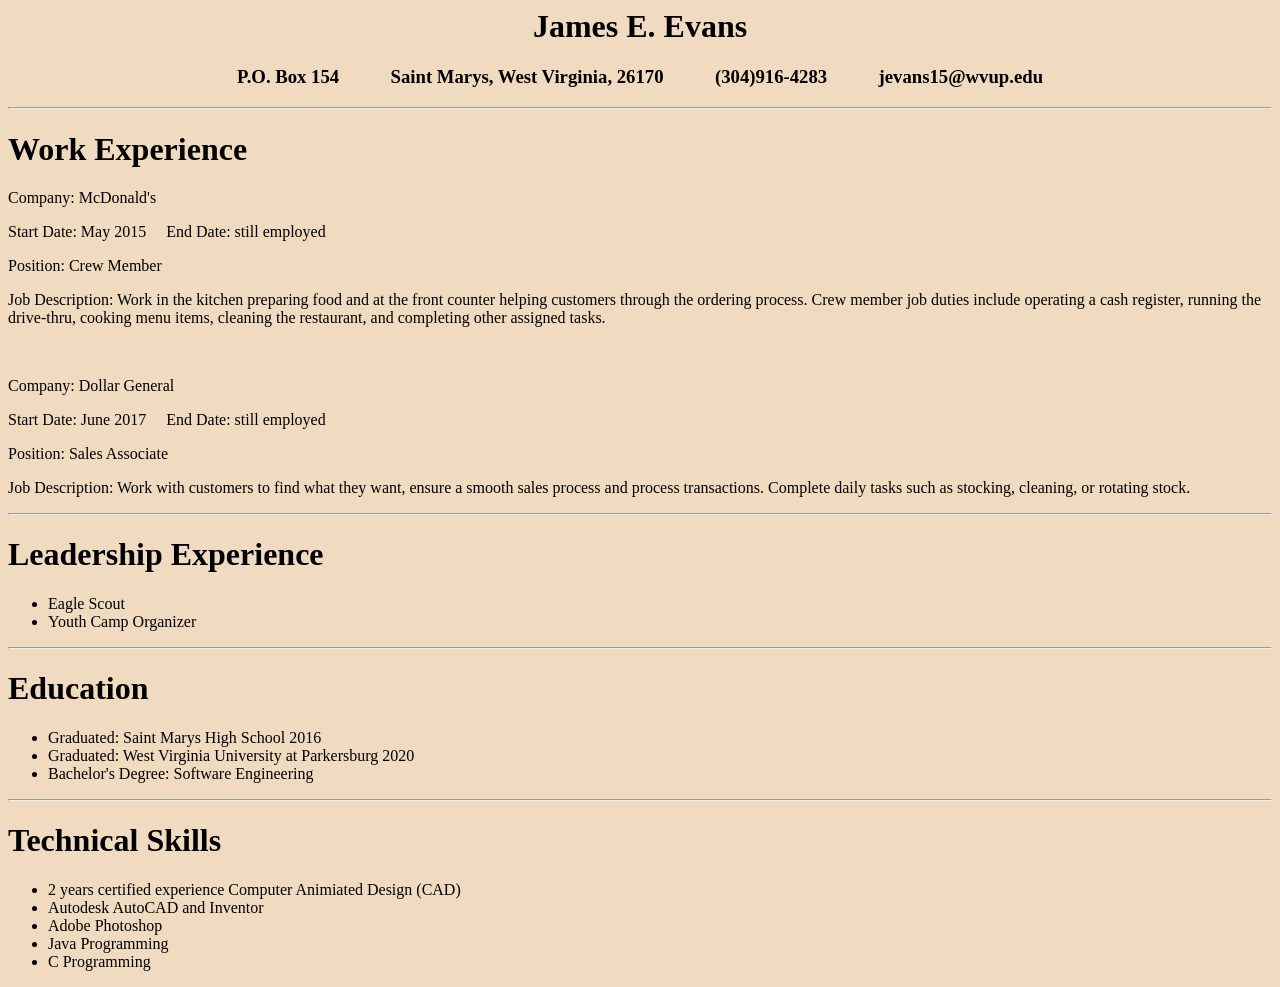
<file: Resume/jevans/Resume.html>
<html>
    <title>James E. Evans</title>
    <body style = "background-color: rgb(240, 219, 192);">
        <h1 style="font-family:Georgia;"><center>James E. Evans</center></h1>
        <h3 style="font-family:Georgia;"><center>P.O. Box 154 &nbsp;&nbsp;&nbsp;&nbsp;&nbsp;&nbsp;&nbsp;&nbsp;&nbsp; Saint Marys, West Virginia, 26170 
            &nbsp;&nbsp;&nbsp;&nbsp;&nbsp;&nbsp;&nbsp;&nbsp;&nbsp; (304)916-4283 &nbsp;&nbsp;&nbsp;&nbsp;&nbsp;&nbsp;&nbsp;&nbsp;&nbsp; jevans15@wvup.edu</center></h3>

        <hr style="black";>
        
        <h1 style="font-family:Georgia;">Work Experience</h1>
        <p>Company: McDonald's</p>
        <p>Start Date: May 2015 &nbsp;&nbsp;&nbsp; End Date: still employed</p>
        <p>Position: Crew Member</p>
        <p>Job Description:  Work in the kitchen preparing food and at the front counter helping customers through the ordering process. Crew member job duties include operating a cash register, 
            running the drive-thru, cooking menu items, cleaning the restaurant, and completing other assigned tasks.</p>
        <br>
        <p>Company: Dollar General</p>
        <p>Start Date: June 2017 &nbsp;&nbsp;&nbsp; End Date: still employed</p>
        <p>Position: Sales Associate</p>
        <p>Job Description: Work with customers to find what they want, ensure a smooth sales process and process transactions. Complete daily tasks such as stocking, cleaning, or rotating stock.
        </p>
        <hr style="black";>
        <h1 style="font-family:Georgia;">Leadership Experience</h1>
        <ul>
            <li>Eagle Scout</li>
            <li>Youth Camp Organizer</li>
        </ul>
        <hr style="black";>
        <h1 style="font-family:Georgia;">Education</h1>
        <ul>
            <li>Graduated: Saint Marys High School 2016</li>
            <li>Graduated: West Virginia University at Parkersburg 2020</li>
            <li>Bachelor's Degree: Software Engineering</li>
        </ul>
        <hr style="black";>
        <h1 style="font-family:Georgia;">Technical Skills</h1>
        <ul>
            <li>2 years certified experience Computer Animiated Design (CAD)</li>
            <li>Autodesk AutoCAD and Inventor</li>
            <li>Adobe Photoshop</li>
            <li>Java Programming</li>
            <li>C Programming</li>

        </ul>
        


    </body>
</html>
</file>
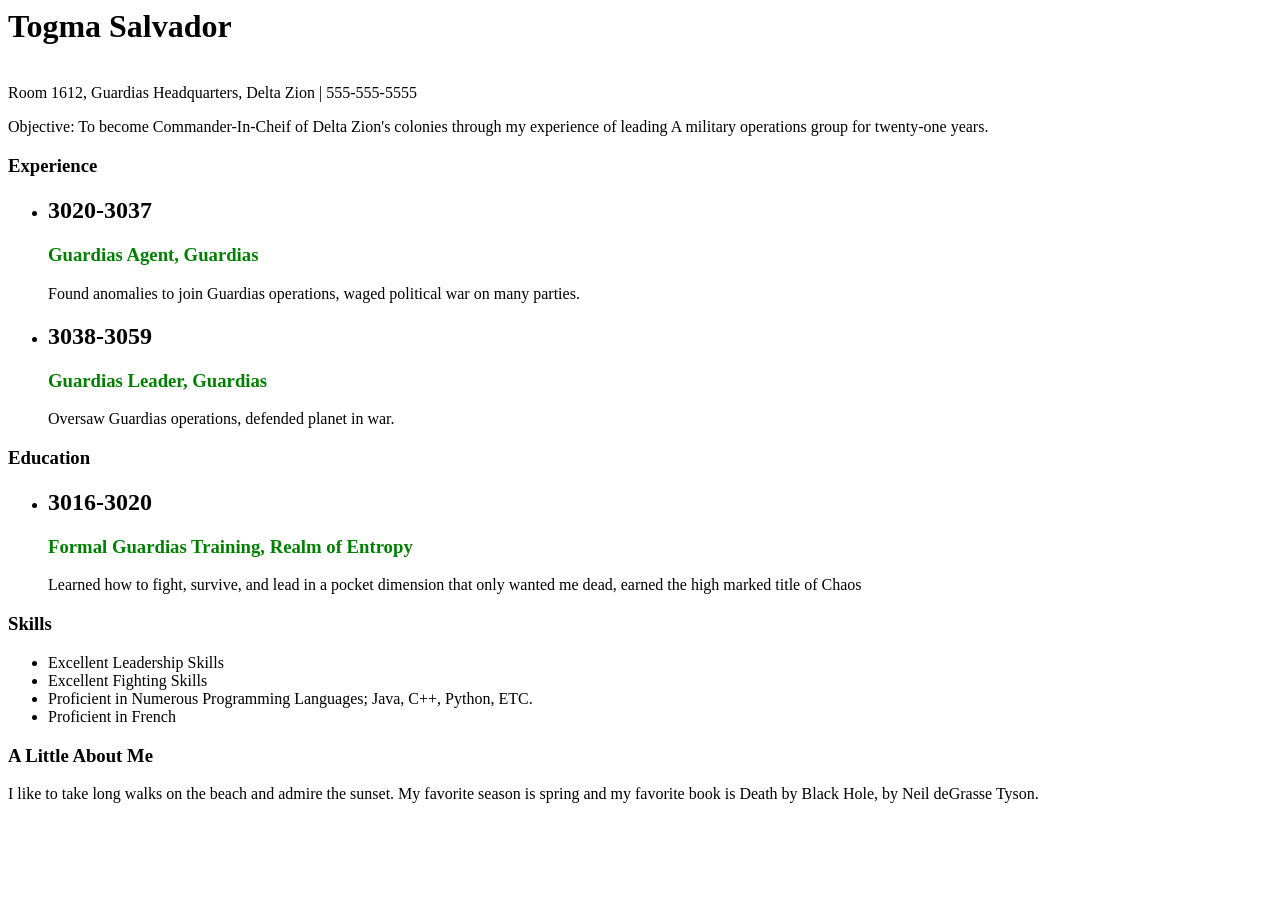
<file: Resume/mbenson/Resume.html>
<html lang="en">
<head>
    <meta charset="UTF-8">
    <meta name="viewport" content="width=device-width, initial-scale=1.0">
    <meta http-equiv="X-UA-Compatible" content="ie=edge">
    <title>Resume</title>
</head>
<body>
    <h1>Togma Salvador</h1>
    <br>
    <div>Room 1612, Guardias Headquarters, Delta Zion  |  555-555-5555</div>

    <p>Objective: To become Commander-In-Cheif of Delta Zion's colonies through my experience of leading
    A military operations group for twenty-one years.</p>

    <p>
        <h3>Experience</h3>
        <ul>
            <li><div><h2>3020-3037</h2></div>
                <div><h3 style="color: green"> Guardias Agent, Guardias</h3></div>
                <div>Found anomalies to join Guardias operations, waged political war on many parties.</div>
            </li>
            <li>
                <div><h2>3038-3059</h2></div>
                <div><h3 style="color: green"> Guardias Leader, Guardias</h3></div>
                <div>Oversaw Guardias operations, defended planet in war.</div>
            </li>
        </ul>
    </p>
    <p>
        <h3>Education</h3>
        <ul>
            <li><div><h2>3016-3020</h2></div>
            <div><h3 style="color: green"> Formal Guardias Training, Realm of Entropy</h3></div>
            <div>Learned how to fight, survive, and lead in a pocket dimension that only wanted me dead, earned the high marked title of Chaos</div>
            </li>
        </ul>
    </p>
    <p>
        <h3>Skills</h3>
        <ul>
            <li>
                Excellent Leadership Skills
            </li>
            <li>
                Excellent Fighting Skills
            </li>
            <li>
                Proficient in Numerous Programming Languages; Java, C++, Python, ETC.
            </li>
            <li>
                Proficient in French
            </li>
        </ul>
    </p>
    <p>
        <h3>A Little About Me</h3>
        I like to take long walks on the beach and admire the sunset. My favorite season is spring and my favorite book is Death by Black Hole, by Neil deGrasse Tyson.
    </p>
</body>
</html>
</file>
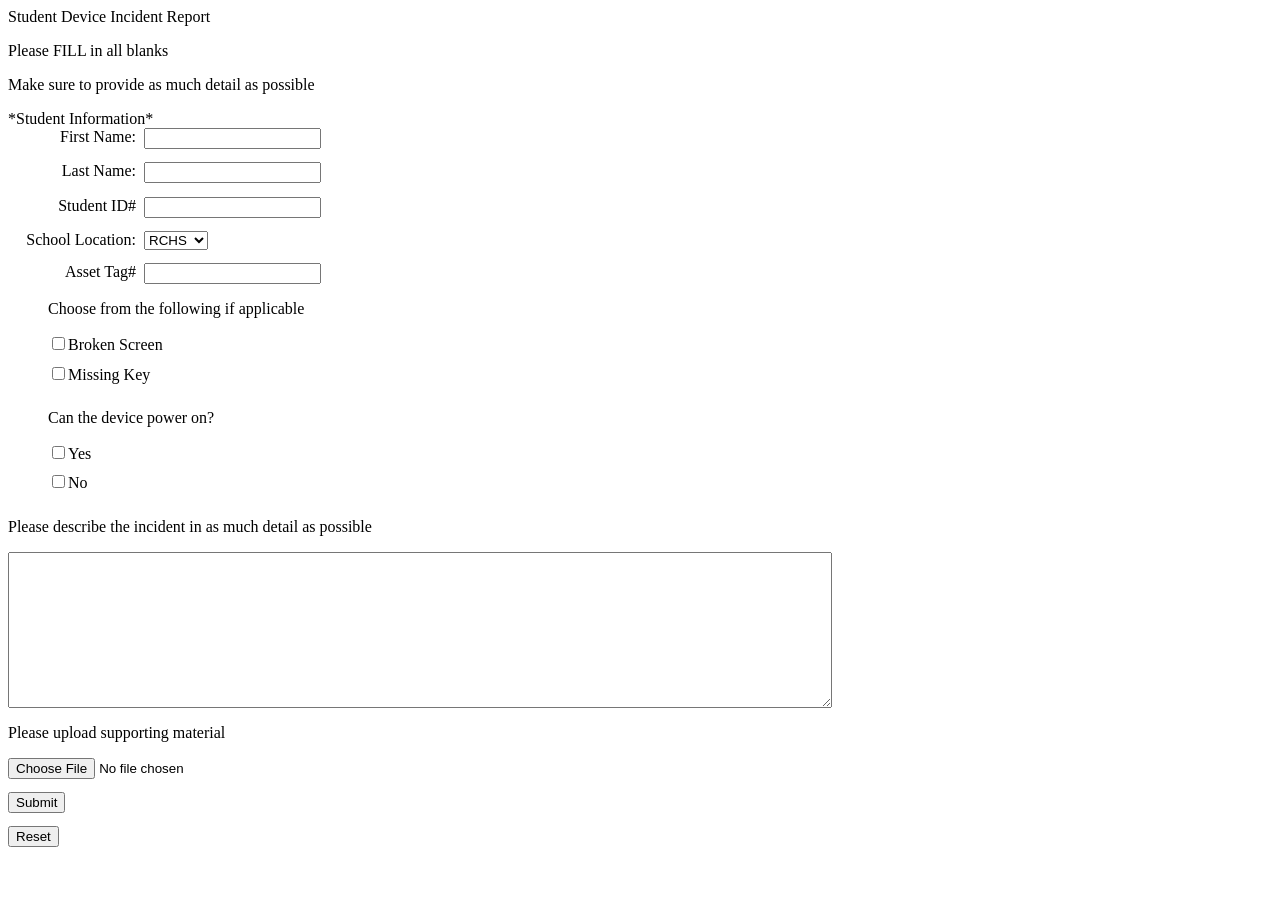
<file: Resume/orrdustin/Form/IncidentReport.html>
<html lang="en">
<head>
    <meta charset="UTF-8">
    <meta name="viewport" content="width=device-width, initial-scale=1.0">
    <meta http-equiv="X-UA-Compatible" content="ie=edge">
    <link rel="stylesheet" href="Report.css">
    <title>One-2-One Incident Report</title>
</head>
<body>
<p>Student Device Incident Report</p>    
<p>Please FILL in all blanks</p>
<p>Make sure to provide as much detail as possible</p>
    <div>*Student Information*</div>
    <form>
        <label for="FirstName">First Name:</label>
        <input type="text" name="FirstName" id="FirstName">

        <label for="LastName">Last Name:</label>
        <input type="text" name="LastName" id="FirstName">

        <label for="StudentID">Student ID#</label>
        <input type="text" name="StudentID" id="StudentID">

        <label for="SchoolLocation">School Location:</label>
        <select name="SchoolLocation" id="SchoolLocation">
            <option value="RCHS">RCHS</option>
            <option value="SMS">SMS</option>
            <option value="WEMS">WEMS</option>
            <option value="GEMS">GEMS</option>
            <option value="SES">SES</option>
        </select>
        <label for="AssetTag">Asset Tag#</label>
        <input type="text" name="AssetTag" id="AssetTag">
        <ul>
            <p>Choose from the following if applicable</p>
            <li><input type = "checkbox" name="BS" id="BS" value="BS" class="damage">Broken Screen</li>
            <li><input type = "checkbox" name="MK" id="MK" value="MK" class="damage">Missing Key</li>
            <p>Can the device power on?</p>
            <li><input type = "checkbox" name="power" id="power" value="power" class="damage">Yes</li>
            <li><input type = "checkbox" name="power" id="power" value="power" class="damage">No</li>

        </ul>
        <p>Please describe the incident in as much detail as possible</p>
        <label for="Details"></label>
        <textarea  id="Details" name="Details" rows="10" cols="100"></textarea>
        <p>Please upload supporting material</p>
        <input type="file" name="pic" accept="image/*">
        <input type="submit" value="Submit">
        <input type="reset" value="Reset">

        </form>
</body>
</html>
</file>
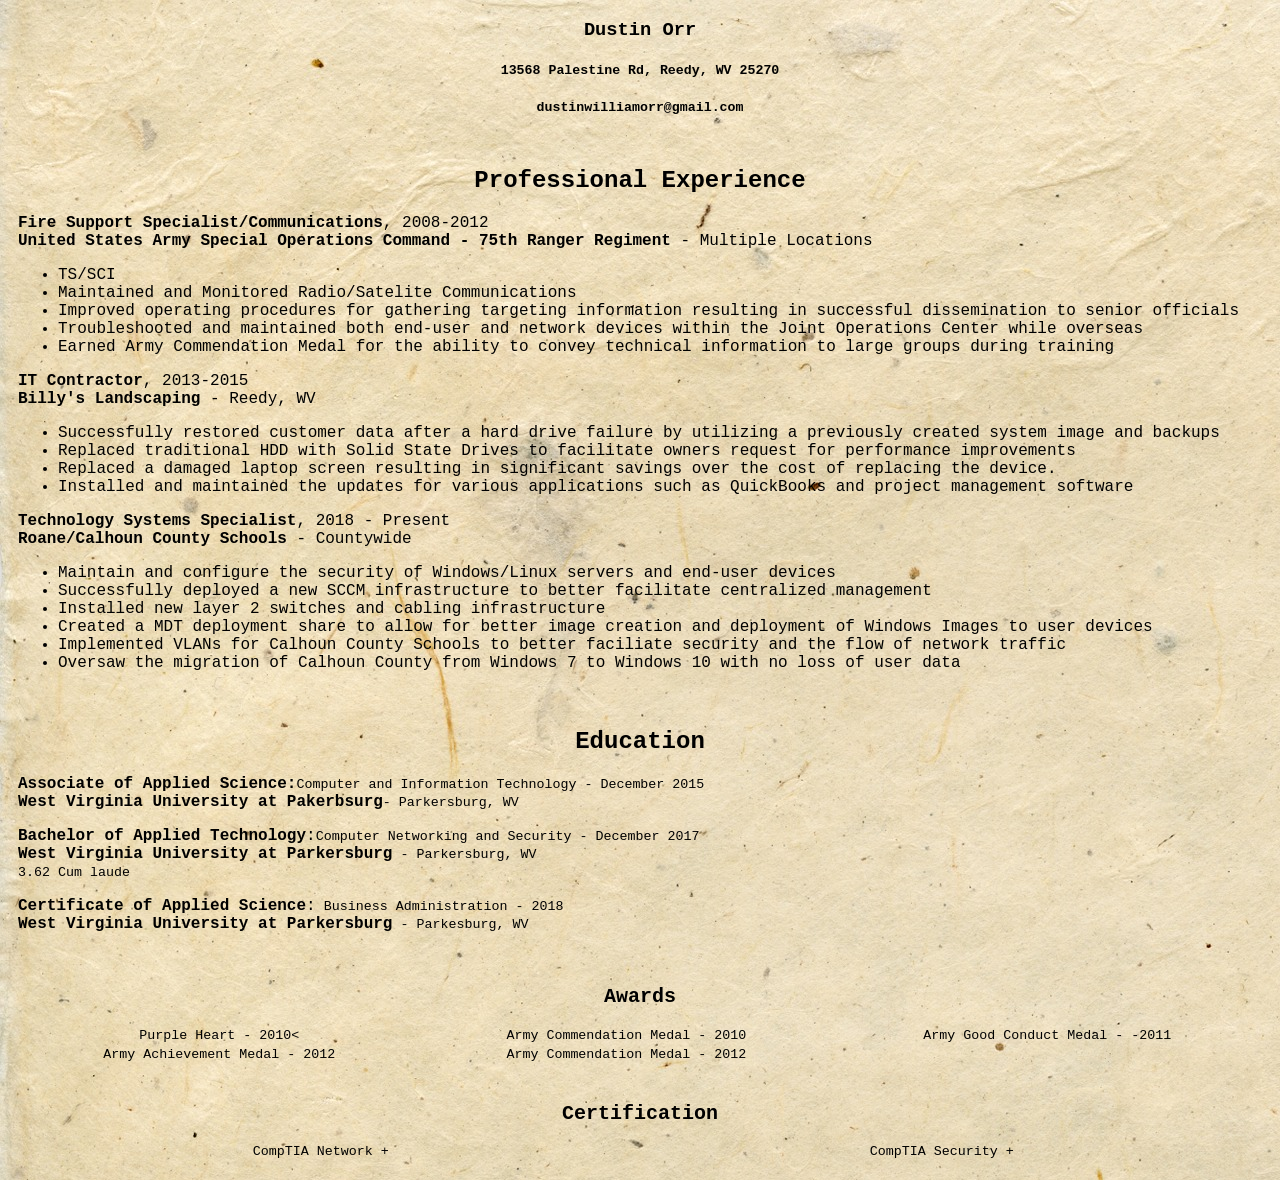
<file: Resume/orrdustin/Resume/ResumeContent.html>
﻿<!DOCTYPE html>
<html lang="en">
<head>
    <link rel="stylesheet" href="Resume.css">
    <meta charset="UTF-8">
    <meta name="viewport" content="width=device-width, initial-scale=1.0">
    <meta http-equiv="X-UA-Compatible" content="ie=edge">
    <title>Dustin Orr Resume</title>

</head>
<body>
<body background="paper-1332019_1920.jpg">
    <div>
        <header>
            <h3>Dustin Orr</h3>
            <h5>13568 Palestine Rd, Reedy, WV 25270</h5>
            <h5>dustinwilliamorr@gmail.com</h5>
        </header>
    </div>
    </section>
    <section class="bg-light p-5 my-3">
        <h1>Professional Experience</h1>
        <p><b>Fire Support Specialist/Communications</b>, 2008-2012<br>
            <b>United States Army Special Operations Command - 75th Ranger Regiment</b> - Multiple Locations
            <ul class="Ranger">
                <li>TS/SCI</li>
                <li>Maintained and Monitored Radio/Satelite Communications</li>
                <li>Improved operating procedures for gathering targeting information resulting in successful dissemination to senior officials</li>
                <li>Troubleshooted and maintained both end-user and network devices within the Joint Operations Center while overseas</li>
                <li>Earned Army Commendation Medal for the ability to convey technical information to large groups during training</li>
            </ul>
        <p><b>IT Contractor</b>, 2013-2015<br>
        <b>Billy's Landscaping</b> - Reedy, WV</p>
            <ul>
                <li>Successfully restored customer data after a hard drive failure by utilizing a previously created system image and backups</li>
                <li>Replaced traditional HDD with Solid State Drives to facilitate owners request for performance improvements</li>
                <li>Replaced a damaged laptop screen resulting in significant savings over the cost of replacing the device.</li>
                <li>Installed and maintained the updates for various applications such as QuickBooks and project management software</li>
            </ul>
        <p><b>Technology Systems Specialist</b>, 2018 - Present<br>
        <b>Roane/Calhoun County Schools</b> - Countywide</p>
            <ul>
                <li>Maintain and configure the security of Windows/Linux servers and end-user devices</li>
                <li>Successfully deployed a new SCCM infrastructure to better facilitate centralized management</li>
                <li>Installed new layer 2 switches and cabling infrastructure</li>
                <li>Created a MDT deployment share to allow for better image creation and deployment of Windows Images to user devices</li>
                <li>Implemented VLANs for Calhoun County Schools to better faciliate security and the flow of network traffic</li>
                <li>Oversaw the migration of Calhoun County from Windows 7 to Windows 10 with no loss of user data</li>
            </ul>
    </section>
    <section class="bg-light p-5 my-3">
        <h1>Education</h1>
        <p><b>Associate of Applied Science:</b><small>Computer and Information Technology - December 2015</small><br>
        <b>West Virginia University at Pakerbsurg</b><small>- Parkersburg, WV</small></p>
        <p><b>Bachelor of Applied Technology</b>:<small>Computer Networking and Security - December 2017</small><br>
        <b>West Virginia University at Parkersburg</b><small> - Parkersburg, WV</small><br>
        <small>3.62 Cum laude</small></p>
        <p><b>Certificate of Applied Science</b>:<small> Business Administration - 2018</small><br>
        <b>West Virginia University at Parkersburg</b><small> - Parkesburg, WV</p>
    </section>
    <section>
        <h1>Awards</h1>
        <table>
            <tr>
                <td>Purple Heart - 2010<</td>
                <td>Army Commendation Medal - 2010</td>
                <td>Army Good Conduct Medal - -2011</td>
            </tr>
            <tr>
                <td>Army Achievement Medal - 2012</td>                
                <td>Army Commendation Medal - 2012</td>          
            </tr>
        </table>
    </section>
    <section>
        <h1>Certification</h1>
        <table>
            <tr>
                <td>CompTIA Network +</td>
                <td>CompTIA Security +</td>
            </tr>
        </table>
    </section>
       
</body>
</html>
</file>
<file: InClass/Chapter4/site.css>
html, body {
    background: ghostwite;
}

#container { width: 80%; margin: 0 auto; }

ul.list-unstyled li {
    list-style-type: none;
}
</file>
<file: Resume/bjenkins/styles.css>
body {
	margin: 0;
	font-family: "Sans Serif", Serif;
	font-weight: 300;
	background-color: #f9f9f7;
	color: #444;
	hyphens: auto;
}

p {
	font-family: "Monospace", Times;
}

header {
	text-align: center;
}

footer {
	margin-top: 60px;
	margin-bottom: 40px;
	text-align: center;
}

#title, h1, h2, h3{
	text-transform: uppercase;
}

#title {
	position: relative;
	line-height: 0.1;
}

#title h1 {
	font-weight: 400;
	font-size: 22pt;
	line-height: 1.5;
	color: #42a7f4;
}

h3 {
	color: #42a7f4;
	margin-left: 100px;
}

h4 {
	margin-left: 120px;
	font-size: 18px;
}

h5 {
	margin-top: -4px;
	margin-bottom: -4px;
	margin-left: 130px;
	font-size: 14px;
}

#title h1 strong {
	margin: auto 2pt auto 4pt;
	font-weight: 600;
}

.subtitle {
	font-weight: 500pt;
	font-size: 15pt;
}

#ultop {
	margin: 10pt 0 0 -30pt;
	position: relative;
	text-align: center;
	line-height: 22px;
}

.nobullets {
	list-style-type: none;
}

.bullets {
	text-indent: 20px;
	word-wrap: break-word;
	font-size: 14pt;
	line-height: 1.6;
	margin-top: 10px;
	margin-left: 110px;
	margin-bottom: 10px;
	margin-right: 140px;
	display: inline-block;
}

.paragraph {
	margin: 24pt 1in auto 1in;
	position: relative;
	font-size: 12pt;
	word-wrap: break-word;
}

hr { 
    display: block;
    margin-top: -6px;
    margin-bottom: -6px;
    margin-left: 60px;
    margin-right: 60px;
    border-style: inset;
    border-width: 2px;
	border-color: #42a7f4;
}
</file>
<file: Resume/MHinton/Site.css>
html, body {
    background: lightgoldenrodyellow;
}

html, li {
    list-style-type: square;
}
</file>
<file: Resume/efancher/resume.css>
html, body{
    color: rgb(238, 43, 76);
    background: #ffffff;
    width: 80%; margin: 0 auto;
    }
#Experience {
    color: green;
    font-family: Arial, Helvetica, sans-serif;
}
ul.none {
    list-style-type: none;
}
</file>
<file: Resume/Evans_James_Resume/Resume CSS.css>
html, body {
    background: ghostwhite;
}

.heading
    {
      color: skyblue;
      font-family: Georgia;
    }
</file>
<file: Resume/orrdustin/Form/Report.css>
label{
    float: left;
    padding-right: 0.5em;
    text-align: right;
    width: 8em;
}
input, select, textarea{
    display: block;
    margin-bottom: 1em;
}
label{
    display: block;
}
form ul{
    list-style-type: none;
}
form li{
    list-style-type: none;
}
.damage{
    display: inline-block;
}
</file>
<file: Resume/orrdustin/Resume/Resume.css>
body{
    background-color: lightgray; font-family: 'Courier New';
}
h1,h5{text-align:center;
}
h4{
    text-align:left;
}
table{
    width: 100%; text-align: center;
}
div{
    text-align: center; 
}
section{
    padding: 10px;
}
columns{
    border:solid 100px black;
}
li.Ranger{
    background: url('https://amp.businessinsider.com/images/55d4e280bd86ef11008b45ac-480-549.png')no-repeat left top; 
    height: 54px;
    padding-left: 44px;
    padding-top: 3px;
}
</file>
